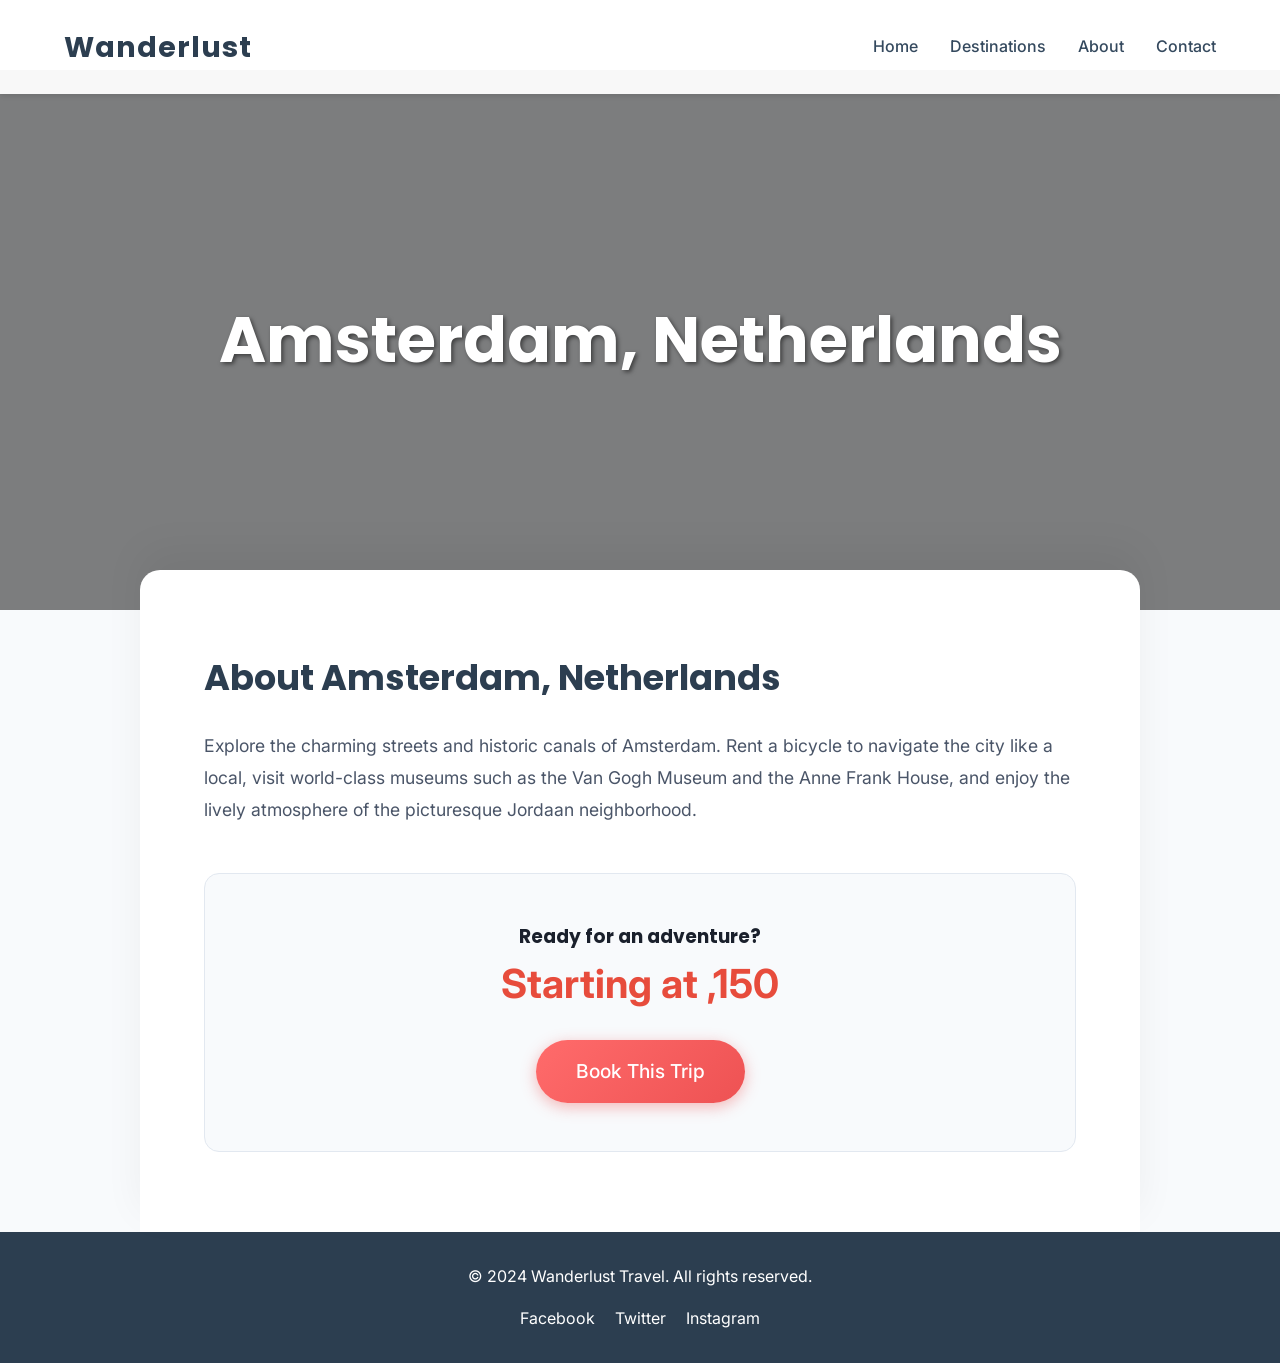
<file: amsterdam.html>
<!DOCTYPE html>
<html lang="en">
<head>
    <meta charset="UTF-8">
    <meta name="viewport" content="width=device-width, initial-scale=1.0">
    <title>Amsterdam, Netherlands - Wanderlust Travel</title>
    <link rel="preconnect" href="https://fonts.googleapis.com">
    <link rel="preconnect" href="https://fonts.gstatic.com" crossorigin>
    <link href="https://fonts.googleapis.com/css2?family=Inter:wght@400;500&family=Poppins:wght@600;700&display=swap" rel="stylesheet">
    <link rel="stylesheet" href="styles.css">
    <style>
        .destination-hero {
            height: 60vh;
            background: linear-gradient(rgba(0, 0, 0, 0.5), rgba(0, 0, 0, 0.5)), url('https://images.unsplash.com/photo-1534351590666-13e3e96b5017?ixlib=rb-4.0.3&auto=format&fit=crop&w=1920&q=80') center/cover no-repeat;
            display: flex;
            justify-content: center;
            align-items: center;
            text-align: center;
            color: #fff;
            margin-top: 70px; /* offset for fixed navbar */
        }
        .destination-hero h1 {
            font-size: 4rem;
            text-shadow: 2px 2px 4px rgba(0,0,0,0.5);
            color: #fff;
        }
        .destination-details {
            padding: 5rem 5%;
            max-width: 1000px;
            margin: 0 auto;
            background: #fff;
            box-shadow: 0 -20px 40px rgba(0,0,0,0.05);
            position: relative;
            z-index: 10;
            border-radius: 20px 20px 0 0;
            margin-top: -40px;
        }
        .destination-details h2 {
            color: #2c3e50;
            margin-bottom: 1.5rem;
            font-size: 2.2rem;
        }
        .destination-details p {
            font-size: 1.1rem;
            line-height: 1.8;
            margin-bottom: 2rem;
            color: #4a5568;
        }
        .booking-section {
            background: #f8fafc;
            padding: 3rem;
            border-radius: 15px;
            text-align: center;
            margin-top: 3rem;
            border: 1px solid #e2e8f0;
        }
        .price {
            font-size: 2.5rem;
            font-weight: bold;
            color: #e74c3c;
            margin-bottom: 1.5rem;
        }
    </style>
</head>
<body>
    <header class="navbar">
        <div class="logo">Wanderlust</div>
        <div class="menu-toggle" id="mobile-menu">
            <span class="bar"></span>
            <span class="bar"></span>
            <span class="bar"></span>
        </div>
        <nav>
            <ul class="nav-links">
                <li><a href="index.html">Home</a></li>
                <li><a href="destinations.html">Destinations</a></li>
                <li><a href="about.html">About</a></li>
                <li><a href="contact.html">Contact</a></li>
            </ul>
        </nav>
    </header>

    <section class="destination-hero animate-on-scroll">
        <h1>Amsterdam, Netherlands</h1>
    </section>

    <section class="destination-details animate-on-scroll">
        <h2>About Amsterdam, Netherlands</h2>
        <p>Explore the charming streets and historic canals of Amsterdam. Rent a bicycle to navigate the city like a local, visit world-class museums such as the Van Gogh Museum and the Anne Frank House, and enjoy the lively atmosphere of the picturesque Jordaan neighborhood.</p>
        
        <div class="booking-section">
            <h3>Ready for an adventure?</h3>
            <div class="price">Starting at ,150</div>
            <a href="contact.html" class="cta-button">Book This Trip</a>
        </div>
    </section>

    <footer class="footer">
        <div class="footer-content">
            <p>&copy; 2024 Wanderlust Travel. All rights reserved.</p>
            <div class="social-links">
                <a href="#">Facebook</a>
                <a href="#">Twitter</a>
                <a href="#">Instagram</a>
            </div>
        </div>
    </footer>

    <script src="script.js"></script>
</body>
</html>
</file>
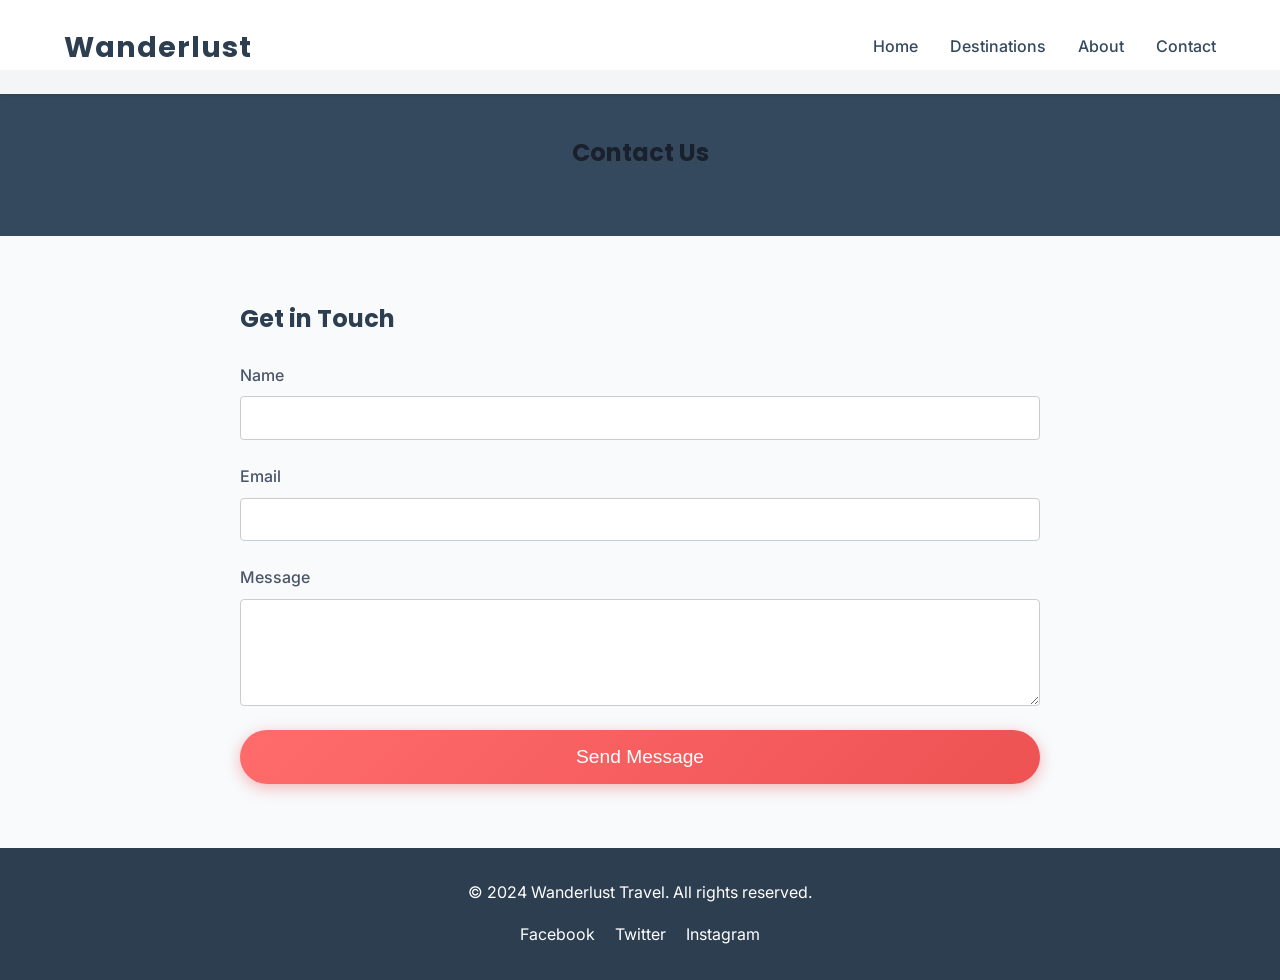
<file: contact.html>
<!DOCTYPE html>
<html lang="en">
<head>
    <meta charset="UTF-8">
    <meta name="viewport" content="width=device-width, initial-scale=1.0">
    <link rel="preconnect" href="https://fonts.googleapis.com">
    <link rel="preconnect" href="https://fonts.gstatic.com" crossorigin>
    <link href="https://fonts.googleapis.com/css2?family=Inter:wght@400;500&family=Poppins:wght@600;700&display=swap" rel="stylesheet">
    <title>Contact Us - Wanderlust Travel</title>
    <link rel="stylesheet" href="styles.css">
</head>
<body>
    <header class="navbar">
        <div class="logo">Wanderlust</div>
        <div class="menu-toggle" id="mobile-menu">
            <span class="bar"></span>
            <span class="bar"></span>
            <span class="bar"></span>
        </div>
        <nav>
            <ul class="nav-links">
                <li><a href="index.html">Home</a></li>
                <li><a href="destinations.html">Destinations</a></li>
                <li><a href="about.html">About</a></li>
                <li><a href="contact.html">Contact</a></li>
            </ul>
        </nav>
    </header>

    <section class="inner-page-header">
        <h1>Contact Us</h1>
    </section>

    <section class="content-section">
        <div class="container animate-on-scroll">
            <h2>Get in Touch</h2>
            <form class="contact-form">
                <div class="form-group">
                    <label for="name">Name</label>
                    <input type="text" id="name" name="name" required>
                </div>
                <div class="form-group">
                    <label for="email">Email</label>
                    <input type="email" id="email" name="email" required>
                </div>
                <div class="form-group">
                    <label for="message">Message</label>
                    <textarea id="message" name="message" rows="5" required></textarea>
                </div>
                <button type="submit" class="cta-button">Send Message</button>
            </form>
        </div>
    </section>

    <footer class="footer">
        <div class="footer-content">
            <p>&copy; 2024 Wanderlust Travel. All rights reserved.</p>
            <div class="social-links">
                <a href="#">Facebook</a>
                <a href="#">Twitter</a>
                <a href="#">Instagram</a>
            </div>
        </div>
    </footer>

    <script src="script.js"></script>
</body>
</html>
</file>
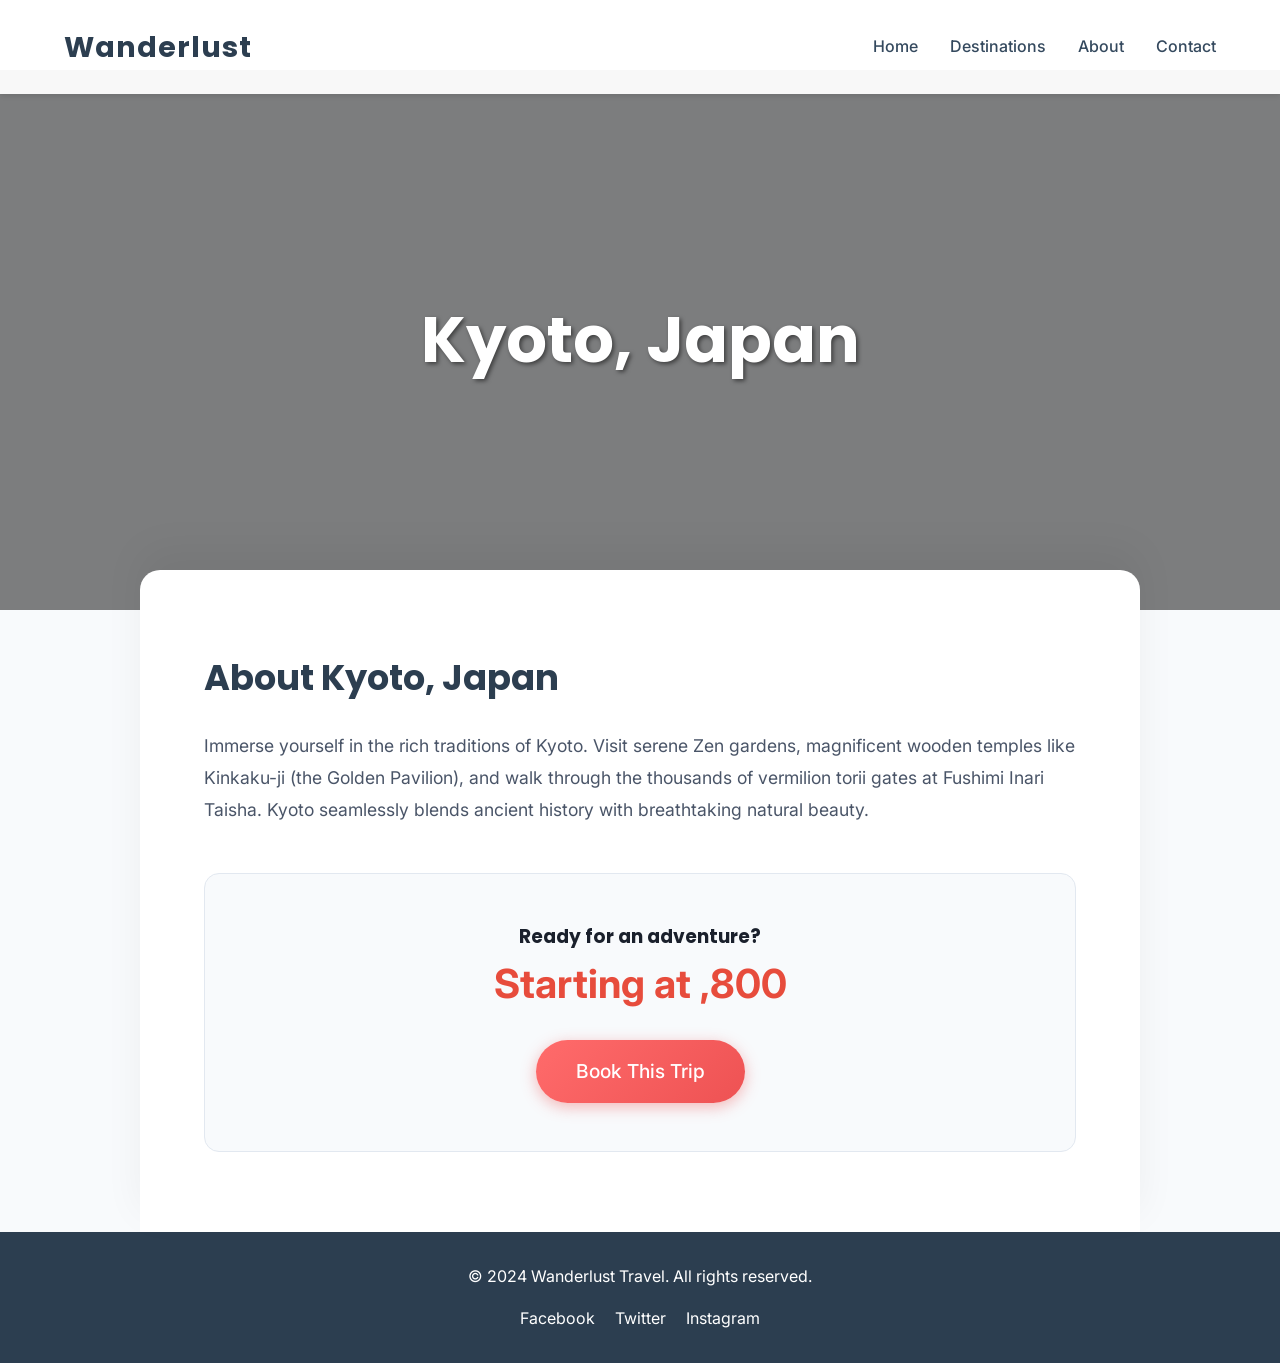
<file: kyoto.html>
<!DOCTYPE html>
<html lang="en">
<head>
    <meta charset="UTF-8">
    <meta name="viewport" content="width=device-width, initial-scale=1.0">
    <title>Kyoto, Japan - Wanderlust Travel</title>
    <link rel="preconnect" href="https://fonts.googleapis.com">
    <link rel="preconnect" href="https://fonts.gstatic.com" crossorigin>
    <link href="https://fonts.googleapis.com/css2?family=Inter:wght@400;500&family=Poppins:wght@600;700&display=swap" rel="stylesheet">
    <link rel="stylesheet" href="styles.css">
    <style>
        .destination-hero {
            height: 60vh;
            background: linear-gradient(rgba(0, 0, 0, 0.5), rgba(0, 0, 0, 0.5)), url('https://images.unsplash.com/photo-1493976040374-85c8e12f0c0e?ixlib=rb-4.0.3&auto=format&fit=crop&w=1920&q=80') center/cover no-repeat;
            display: flex;
            justify-content: center;
            align-items: center;
            text-align: center;
            color: #fff;
            margin-top: 70px; /* offset for fixed navbar */
        }
        .destination-hero h1 {
            font-size: 4rem;
            text-shadow: 2px 2px 4px rgba(0,0,0,0.5);
            color: #fff;
        }
        .destination-details {
            padding: 5rem 5%;
            max-width: 1000px;
            margin: 0 auto;
            background: #fff;
            box-shadow: 0 -20px 40px rgba(0,0,0,0.05);
            position: relative;
            z-index: 10;
            border-radius: 20px 20px 0 0;
            margin-top: -40px;
        }
        .destination-details h2 {
            color: #2c3e50;
            margin-bottom: 1.5rem;
            font-size: 2.2rem;
        }
        .destination-details p {
            font-size: 1.1rem;
            line-height: 1.8;
            margin-bottom: 2rem;
            color: #4a5568;
        }
        .booking-section {
            background: #f8fafc;
            padding: 3rem;
            border-radius: 15px;
            text-align: center;
            margin-top: 3rem;
            border: 1px solid #e2e8f0;
        }
        .price {
            font-size: 2.5rem;
            font-weight: bold;
            color: #e74c3c;
            margin-bottom: 1.5rem;
        }
    </style>
</head>
<body>
    <header class="navbar">
        <div class="logo">Wanderlust</div>
        <div class="menu-toggle" id="mobile-menu">
            <span class="bar"></span>
            <span class="bar"></span>
            <span class="bar"></span>
        </div>
        <nav>
            <ul class="nav-links">
                <li><a href="index.html">Home</a></li>
                <li><a href="destinations.html">Destinations</a></li>
                <li><a href="about.html">About</a></li>
                <li><a href="contact.html">Contact</a></li>
            </ul>
        </nav>
    </header>

    <section class="destination-hero animate-on-scroll">
        <h1>Kyoto, Japan</h1>
    </section>

    <section class="destination-details animate-on-scroll">
        <h2>About Kyoto, Japan</h2>
        <p>Immerse yourself in the rich traditions of Kyoto. Visit serene Zen gardens, magnificent wooden temples like Kinkaku-ji (the Golden Pavilion), and walk through the thousands of vermilion torii gates at Fushimi Inari Taisha. Kyoto seamlessly blends ancient history with breathtaking natural beauty.</p>
        
        <div class="booking-section">
            <h3>Ready for an adventure?</h3>
            <div class="price">Starting at ,800</div>
            <a href="contact.html" class="cta-button">Book This Trip</a>
        </div>
    </section>

    <footer class="footer">
        <div class="footer-content">
            <p>&copy; 2024 Wanderlust Travel. All rights reserved.</p>
            <div class="social-links">
                <a href="#">Facebook</a>
                <a href="#">Twitter</a>
                <a href="#">Instagram</a>
            </div>
        </div>
    </footer>

    <script src="script.js"></script>
</body>
</html>
</file>
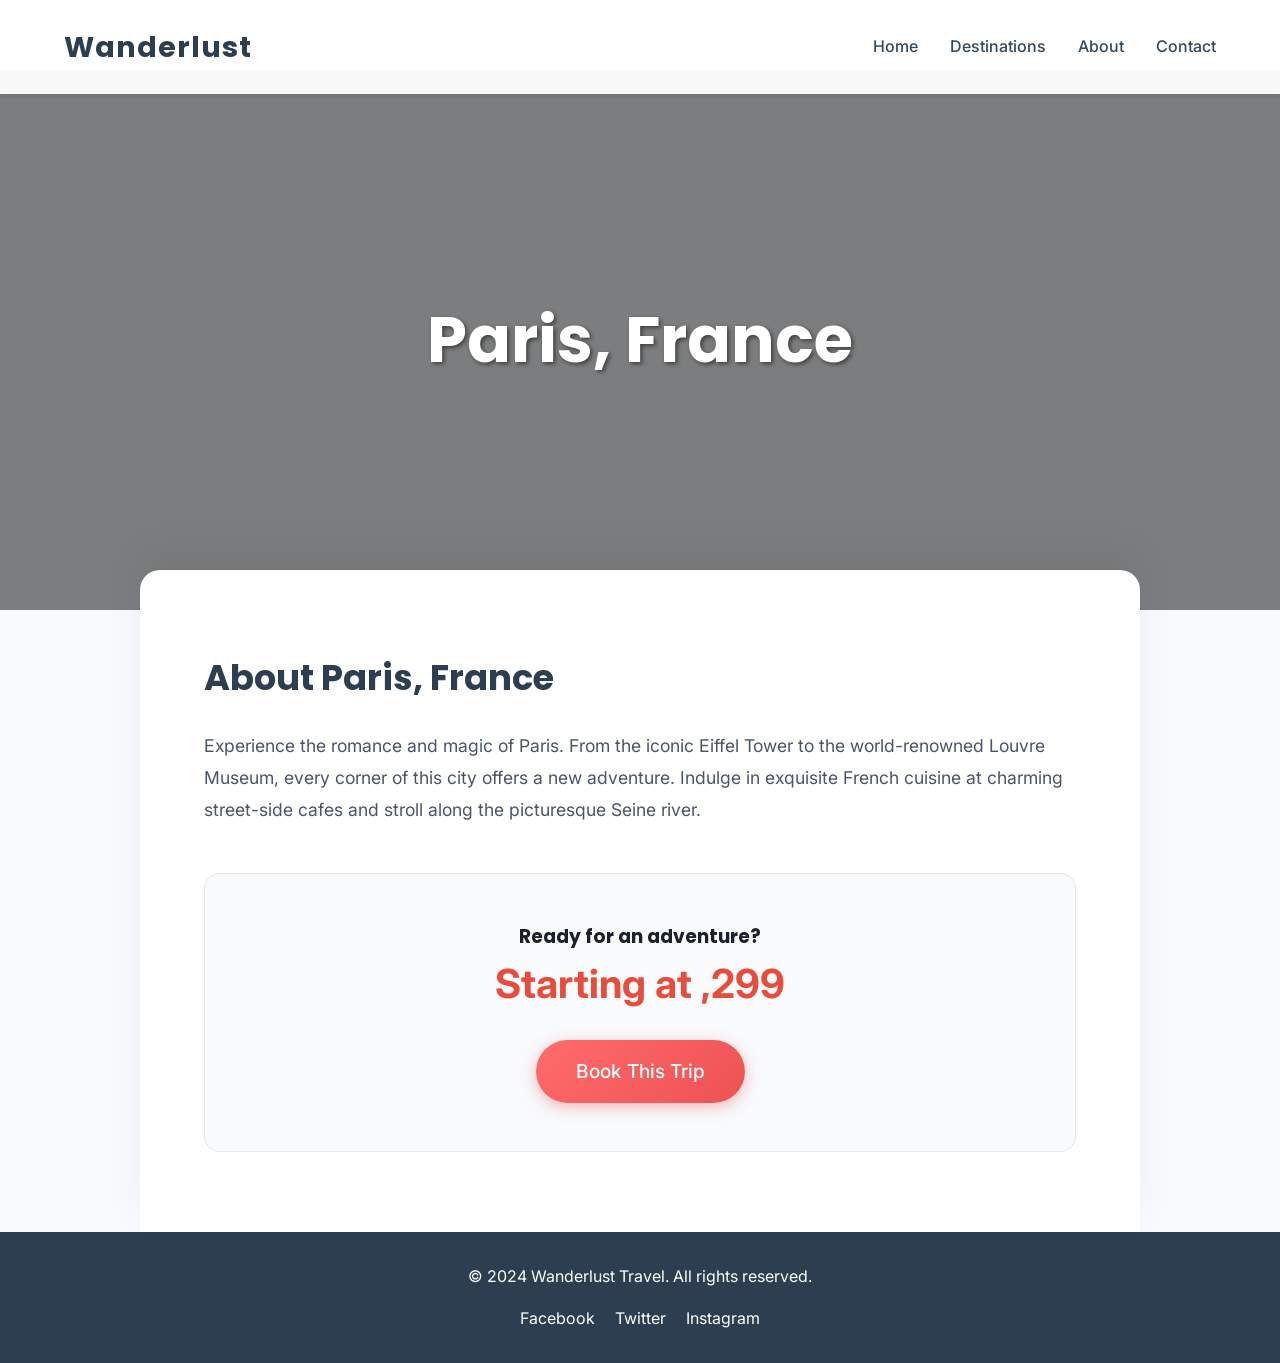
<file: paris.html>
<!DOCTYPE html>
<html lang="en">
<head>
    <meta charset="UTF-8">
    <meta name="viewport" content="width=device-width, initial-scale=1.0">
    <title>Paris, France - Wanderlust Travel</title>
    <link rel="preconnect" href="https://fonts.googleapis.com">
    <link rel="preconnect" href="https://fonts.gstatic.com" crossorigin>
    <link href="https://fonts.googleapis.com/css2?family=Inter:wght@400;500&family=Poppins:wght@600;700&display=swap" rel="stylesheet">
    <link rel="stylesheet" href="styles.css">
    <style>
        .destination-hero {
            height: 60vh;
            background: linear-gradient(rgba(0, 0, 0, 0.5), rgba(0, 0, 0, 0.5)), url('https://images.unsplash.com/photo-1499856871958-5b9627545d1a?ixlib=rb-4.0.3&auto=format&fit=crop&w=1920&q=80') center/cover no-repeat;
            display: flex;
            justify-content: center;
            align-items: center;
            text-align: center;
            color: #fff;
            margin-top: 70px; /* offset for fixed navbar */
        }
        .destination-hero h1 {
            font-size: 4rem;
            text-shadow: 2px 2px 4px rgba(0,0,0,0.5);
            color: #fff;
        }
        .destination-details {
            padding: 5rem 5%;
            max-width: 1000px;
            margin: 0 auto;
            background: #fff;
            box-shadow: 0 -20px 40px rgba(0,0,0,0.05);
            position: relative;
            z-index: 10;
            border-radius: 20px 20px 0 0;
            margin-top: -40px;
        }
        .destination-details h2 {
            color: #2c3e50;
            margin-bottom: 1.5rem;
            font-size: 2.2rem;
        }
        .destination-details p {
            font-size: 1.1rem;
            line-height: 1.8;
            margin-bottom: 2rem;
            color: #4a5568;
        }
        .booking-section {
            background: #f8fafc;
            padding: 3rem;
            border-radius: 15px;
            text-align: center;
            margin-top: 3rem;
            border: 1px solid #e2e8f0;
        }
        .price {
            font-size: 2.5rem;
            font-weight: bold;
            color: #e74c3c;
            margin-bottom: 1.5rem;
        }
    </style>
</head>
<body>
    <header class="navbar">
        <div class="logo">Wanderlust</div>
        <div class="menu-toggle" id="mobile-menu">
            <span class="bar"></span>
            <span class="bar"></span>
            <span class="bar"></span>
        </div>
        <nav>
            <ul class="nav-links">
                <li><a href="index.html">Home</a></li>
                <li><a href="destinations.html">Destinations</a></li>
                <li><a href="about.html">About</a></li>
                <li><a href="contact.html">Contact</a></li>
            </ul>
        </nav>
    </header>

    <section class="destination-hero animate-on-scroll">
        <h1>Paris, France</h1>
    </section>

    <section class="destination-details animate-on-scroll">
        <h2>About Paris, France</h2>
        <p>Experience the romance and magic of Paris. From the iconic Eiffel Tower to the world-renowned Louvre Museum, every corner of this city offers a new adventure. Indulge in exquisite French cuisine at charming street-side cafes and stroll along the picturesque Seine river.</p>
        
        <div class="booking-section">
            <h3>Ready for an adventure?</h3>
            <div class="price">Starting at ,299</div>
            <a href="contact.html" class="cta-button">Book This Trip</a>
        </div>
    </section>

    <footer class="footer">
        <div class="footer-content">
            <p>&copy; 2024 Wanderlust Travel. All rights reserved.</p>
            <div class="social-links">
                <a href="#">Facebook</a>
                <a href="#">Twitter</a>
                <a href="#">Instagram</a>
            </div>
        </div>
    </footer>

    <script src="script.js"></script>
</body>
</html>
</file>
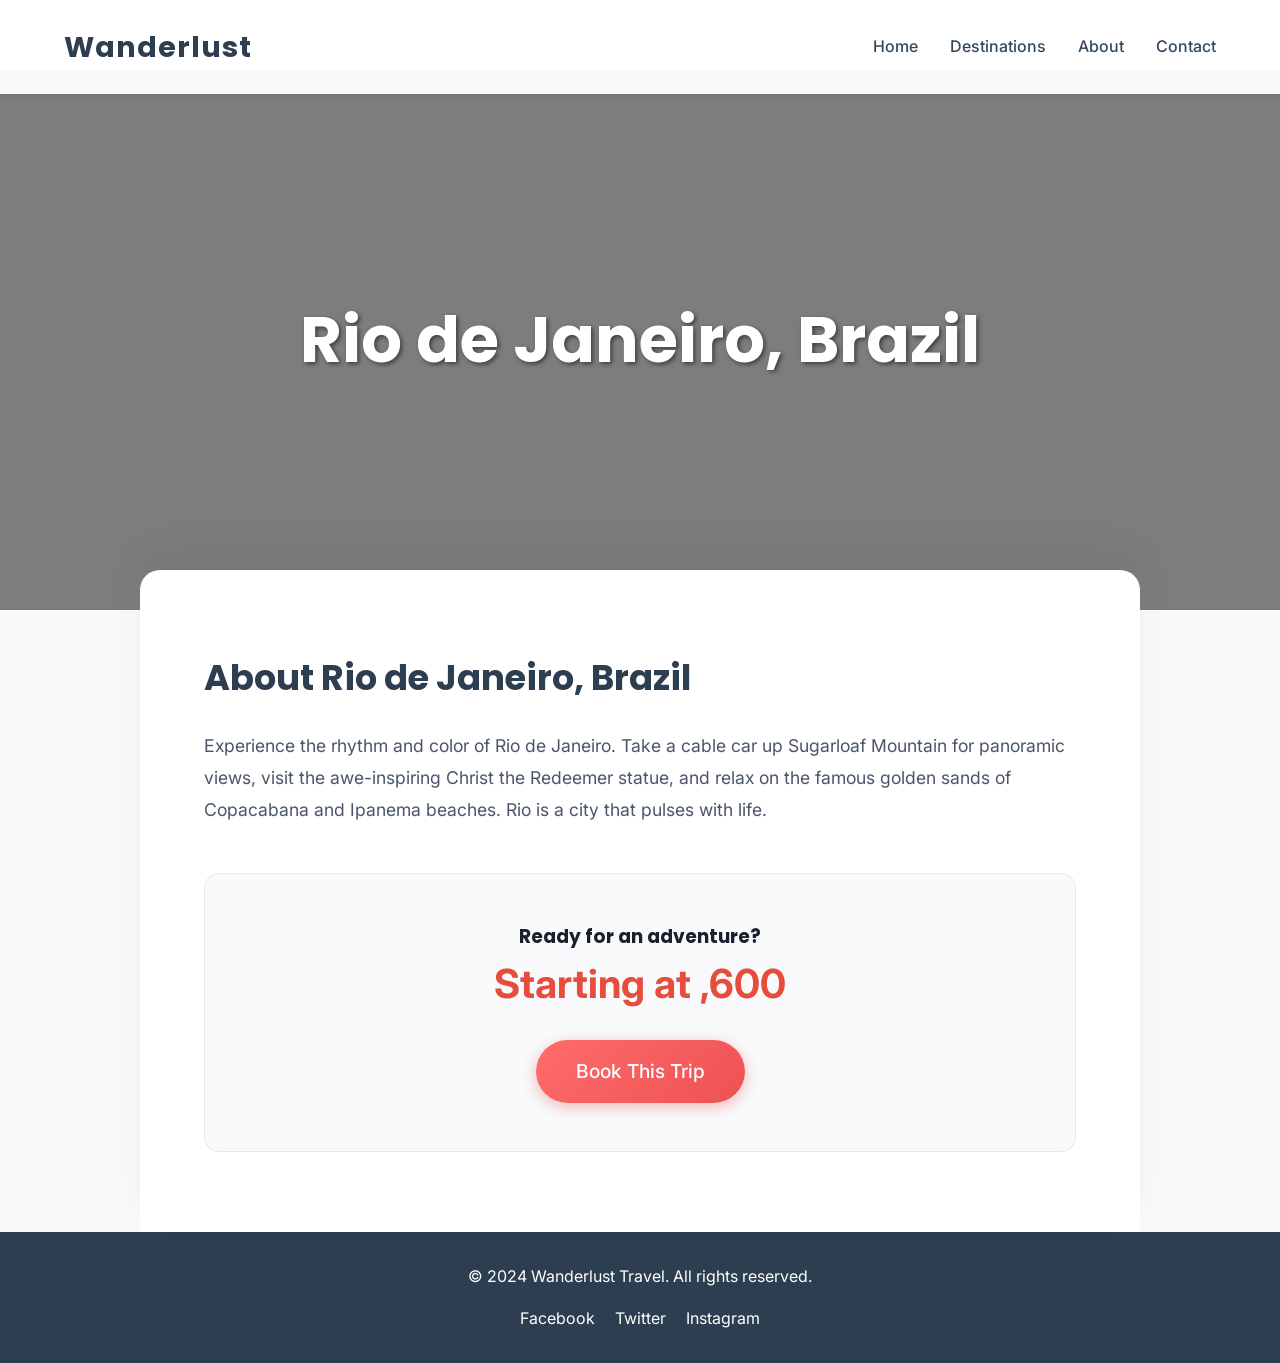
<file: rio.html>
<!DOCTYPE html>
<html lang="en">
<head>
    <meta charset="UTF-8">
    <meta name="viewport" content="width=device-width, initial-scale=1.0">
    <title>Rio de Janeiro, Brazil - Wanderlust Travel</title>
    <link rel="preconnect" href="https://fonts.googleapis.com">
    <link rel="preconnect" href="https://fonts.gstatic.com" crossorigin>
    <link href="https://fonts.googleapis.com/css2?family=Inter:wght@400;500&family=Poppins:wght@600;700&display=swap" rel="stylesheet">
    <link rel="stylesheet" href="styles.css">
    <style>
        .destination-hero {
            height: 60vh;
            background: linear-gradient(rgba(0, 0, 0, 0.5), rgba(0, 0, 0, 0.5)), url('https://images.unsplash.com/photo-1542051842920-c5c62f15d5f1?ixlib=rb-4.0.3&auto=format&fit=crop&w=1920&q=80') center/cover no-repeat;
            display: flex;
            justify-content: center;
            align-items: center;
            text-align: center;
            color: #fff;
            margin-top: 70px; /* offset for fixed navbar */
        }
        .destination-hero h1 {
            font-size: 4rem;
            text-shadow: 2px 2px 4px rgba(0,0,0,0.5);
            color: #fff;
        }
        .destination-details {
            padding: 5rem 5%;
            max-width: 1000px;
            margin: 0 auto;
            background: #fff;
            box-shadow: 0 -20px 40px rgba(0,0,0,0.05);
            position: relative;
            z-index: 10;
            border-radius: 20px 20px 0 0;
            margin-top: -40px;
        }
        .destination-details h2 {
            color: #2c3e50;
            margin-bottom: 1.5rem;
            font-size: 2.2rem;
        }
        .destination-details p {
            font-size: 1.1rem;
            line-height: 1.8;
            margin-bottom: 2rem;
            color: #4a5568;
        }
        .booking-section {
            background: #f8fafc;
            padding: 3rem;
            border-radius: 15px;
            text-align: center;
            margin-top: 3rem;
            border: 1px solid #e2e8f0;
        }
        .price {
            font-size: 2.5rem;
            font-weight: bold;
            color: #e74c3c;
            margin-bottom: 1.5rem;
        }
    </style>
</head>
<body>
    <header class="navbar">
        <div class="logo">Wanderlust</div>
        <div class="menu-toggle" id="mobile-menu">
            <span class="bar"></span>
            <span class="bar"></span>
            <span class="bar"></span>
        </div>
        <nav>
            <ul class="nav-links">
                <li><a href="index.html">Home</a></li>
                <li><a href="destinations.html">Destinations</a></li>
                <li><a href="about.html">About</a></li>
                <li><a href="contact.html">Contact</a></li>
            </ul>
        </nav>
    </header>

    <section class="destination-hero animate-on-scroll">
        <h1>Rio de Janeiro, Brazil</h1>
    </section>

    <section class="destination-details animate-on-scroll">
        <h2>About Rio de Janeiro, Brazil</h2>
        <p>Experience the rhythm and color of Rio de Janeiro. Take a cable car up Sugarloaf Mountain for panoramic views, visit the awe-inspiring Christ the Redeemer statue, and relax on the famous golden sands of Copacabana and Ipanema beaches. Rio is a city that pulses with life.</p>
        
        <div class="booking-section">
            <h3>Ready for an adventure?</h3>
            <div class="price">Starting at ,600</div>
            <a href="contact.html" class="cta-button">Book This Trip</a>
        </div>
    </section>

    <footer class="footer">
        <div class="footer-content">
            <p>&copy; 2024 Wanderlust Travel. All rights reserved.</p>
            <div class="social-links">
                <a href="#">Facebook</a>
                <a href="#">Twitter</a>
                <a href="#">Instagram</a>
            </div>
        </div>
    </footer>

    <script src="script.js"></script>
</body>
</html>
</file>
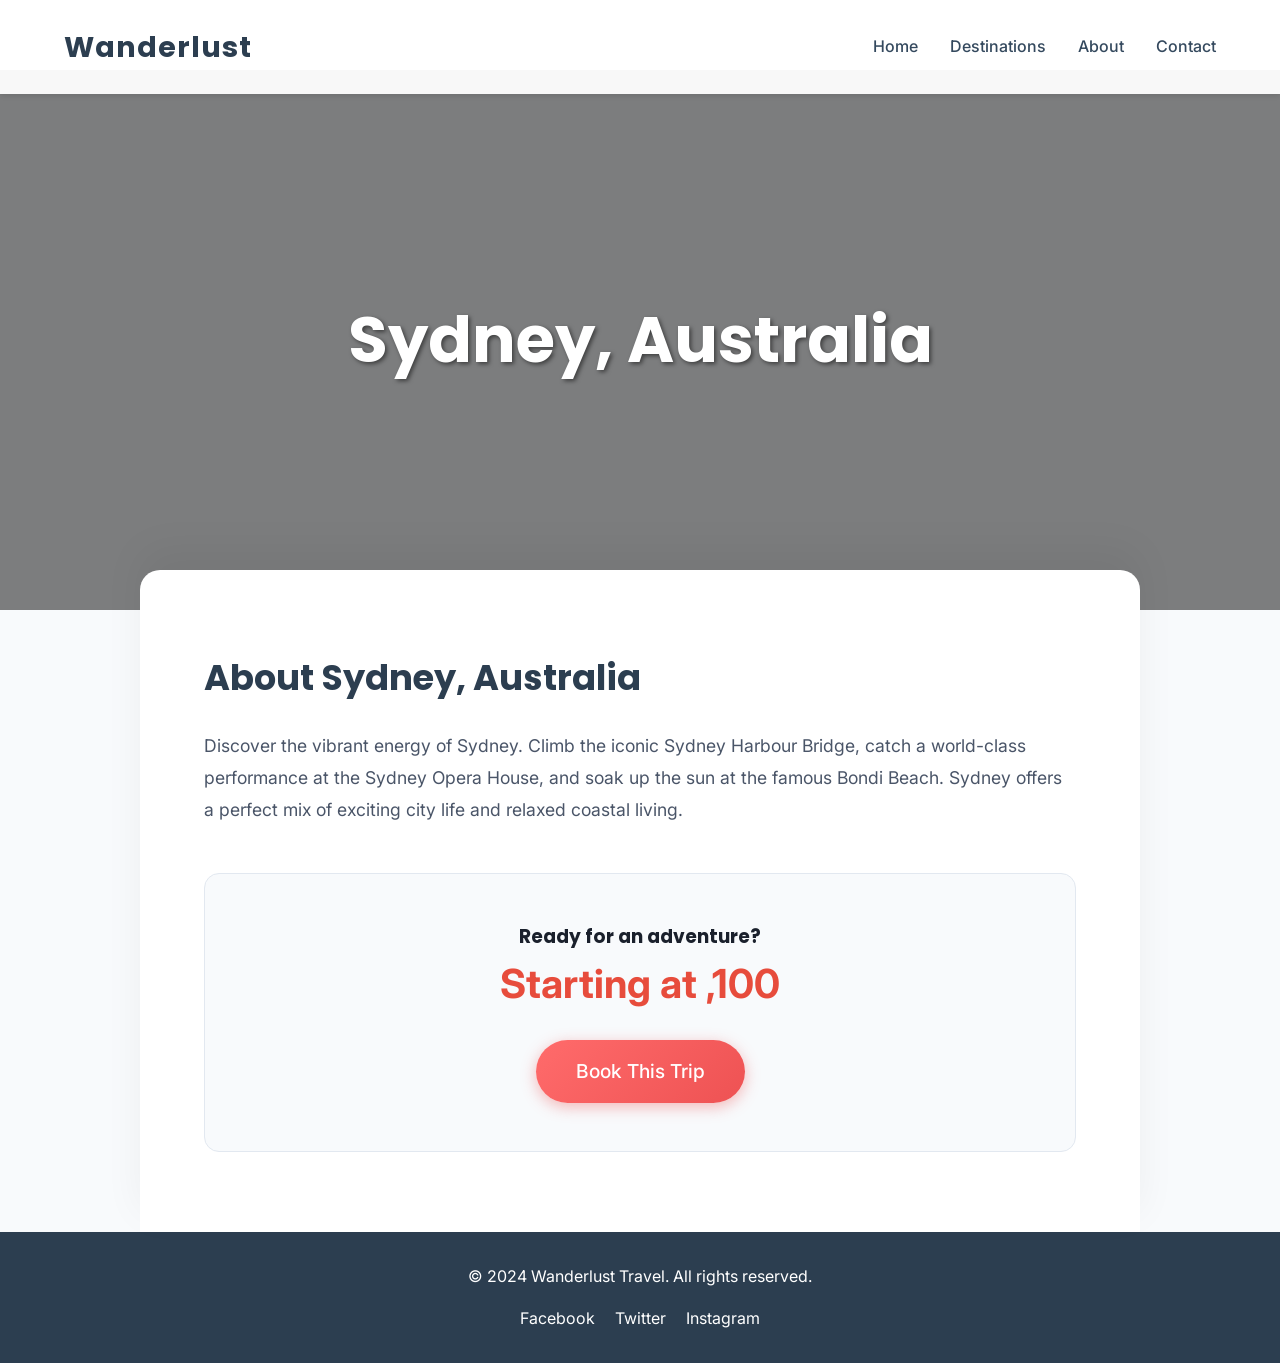
<file: sydney.html>
<!DOCTYPE html>
<html lang="en">
<head>
    <meta charset="UTF-8">
    <meta name="viewport" content="width=device-width, initial-scale=1.0">
    <title>Sydney, Australia - Wanderlust Travel</title>
    <link rel="preconnect" href="https://fonts.googleapis.com">
    <link rel="preconnect" href="https://fonts.gstatic.com" crossorigin>
    <link href="https://fonts.googleapis.com/css2?family=Inter:wght@400;500&family=Poppins:wght@600;700&display=swap" rel="stylesheet">
    <link rel="stylesheet" href="styles.css">
    <style>
        .destination-hero {
            height: 60vh;
            background: linear-gradient(rgba(0, 0, 0, 0.5), rgba(0, 0, 0, 0.5)), url('https://images.unsplash.com/photo-1506973035872-a4ec16b8e8d9?ixlib=rb-4.0.3&auto=format&fit=crop&w=1920&q=80') center/cover no-repeat;
            display: flex;
            justify-content: center;
            align-items: center;
            text-align: center;
            color: #fff;
            margin-top: 70px; /* offset for fixed navbar */
        }
        .destination-hero h1 {
            font-size: 4rem;
            text-shadow: 2px 2px 4px rgba(0,0,0,0.5);
            color: #fff;
        }
        .destination-details {
            padding: 5rem 5%;
            max-width: 1000px;
            margin: 0 auto;
            background: #fff;
            box-shadow: 0 -20px 40px rgba(0,0,0,0.05);
            position: relative;
            z-index: 10;
            border-radius: 20px 20px 0 0;
            margin-top: -40px;
        }
        .destination-details h2 {
            color: #2c3e50;
            margin-bottom: 1.5rem;
            font-size: 2.2rem;
        }
        .destination-details p {
            font-size: 1.1rem;
            line-height: 1.8;
            margin-bottom: 2rem;
            color: #4a5568;
        }
        .booking-section {
            background: #f8fafc;
            padding: 3rem;
            border-radius: 15px;
            text-align: center;
            margin-top: 3rem;
            border: 1px solid #e2e8f0;
        }
        .price {
            font-size: 2.5rem;
            font-weight: bold;
            color: #e74c3c;
            margin-bottom: 1.5rem;
        }
    </style>
</head>
<body>
    <header class="navbar">
        <div class="logo">Wanderlust</div>
        <div class="menu-toggle" id="mobile-menu">
            <span class="bar"></span>
            <span class="bar"></span>
            <span class="bar"></span>
        </div>
        <nav>
            <ul class="nav-links">
                <li><a href="index.html">Home</a></li>
                <li><a href="destinations.html">Destinations</a></li>
                <li><a href="about.html">About</a></li>
                <li><a href="contact.html">Contact</a></li>
            </ul>
        </nav>
    </header>

    <section class="destination-hero animate-on-scroll">
        <h1>Sydney, Australia</h1>
    </section>

    <section class="destination-details animate-on-scroll">
        <h2>About Sydney, Australia</h2>
        <p>Discover the vibrant energy of Sydney. Climb the iconic Sydney Harbour Bridge, catch a world-class performance at the Sydney Opera House, and soak up the sun at the famous Bondi Beach. Sydney offers a perfect mix of exciting city life and relaxed coastal living.</p>
        
        <div class="booking-section">
            <h3>Ready for an adventure?</h3>
            <div class="price">Starting at ,100</div>
            <a href="contact.html" class="cta-button">Book This Trip</a>
        </div>
    </section>

    <footer class="footer">
        <div class="footer-content">
            <p>&copy; 2024 Wanderlust Travel. All rights reserved.</p>
            <div class="social-links">
                <a href="#">Facebook</a>
                <a href="#">Twitter</a>
                <a href="#">Instagram</a>
            </div>
        </div>
    </footer>

    <script src="script.js"></script>
</body>
</html>
</file>
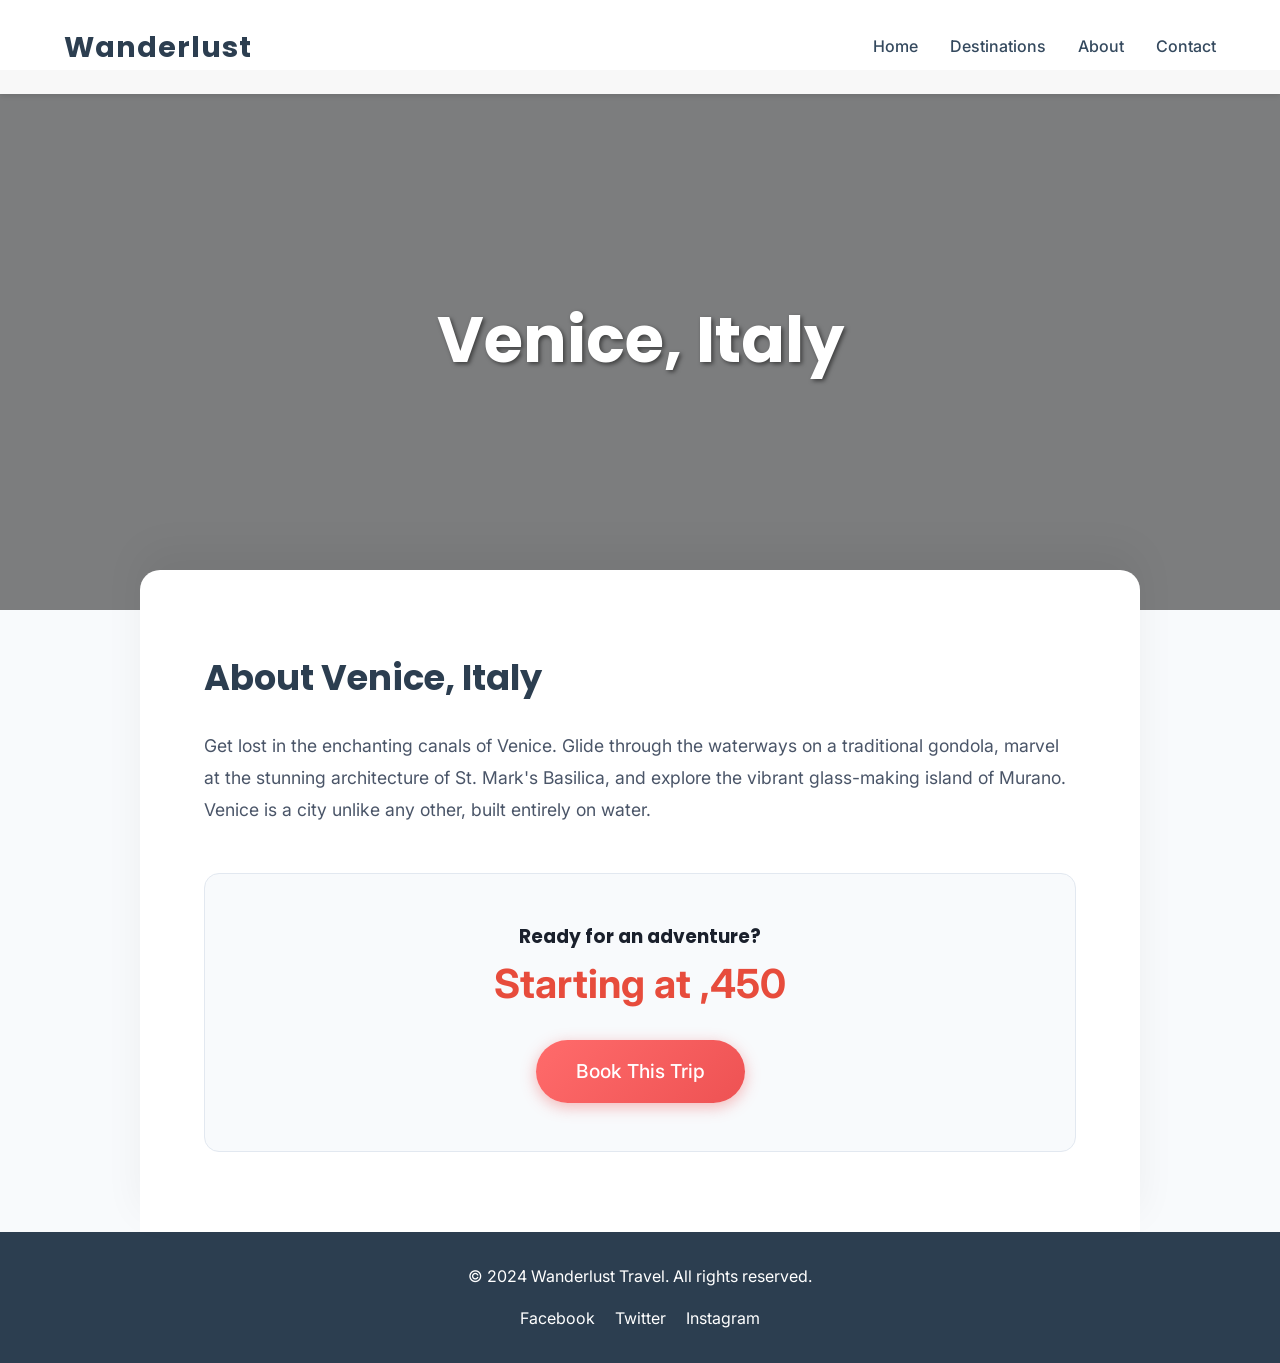
<file: venice.html>
<!DOCTYPE html>
<html lang="en">
<head>
    <meta charset="UTF-8">
    <meta name="viewport" content="width=device-width, initial-scale=1.0">
    <title>Venice, Italy - Wanderlust Travel</title>
    <link rel="preconnect" href="https://fonts.googleapis.com">
    <link rel="preconnect" href="https://fonts.gstatic.com" crossorigin>
    <link href="https://fonts.googleapis.com/css2?family=Inter:wght@400;500&family=Poppins:wght@600;700&display=swap" rel="stylesheet">
    <link rel="stylesheet" href="styles.css">
    <style>
        .destination-hero {
            height: 60vh;
            background: linear-gradient(rgba(0, 0, 0, 0.5), rgba(0, 0, 0, 0.5)), url('https://images.unsplash.com/photo-1523906834658-6e24ef2386f9?ixlib=rb-4.0.3&auto=format&fit=crop&w=1920&q=80') center/cover no-repeat;
            display: flex;
            justify-content: center;
            align-items: center;
            text-align: center;
            color: #fff;
            margin-top: 70px; /* offset for fixed navbar */
        }
        .destination-hero h1 {
            font-size: 4rem;
            text-shadow: 2px 2px 4px rgba(0,0,0,0.5);
            color: #fff;
        }
        .destination-details {
            padding: 5rem 5%;
            max-width: 1000px;
            margin: 0 auto;
            background: #fff;
            box-shadow: 0 -20px 40px rgba(0,0,0,0.05);
            position: relative;
            z-index: 10;
            border-radius: 20px 20px 0 0;
            margin-top: -40px;
        }
        .destination-details h2 {
            color: #2c3e50;
            margin-bottom: 1.5rem;
            font-size: 2.2rem;
        }
        .destination-details p {
            font-size: 1.1rem;
            line-height: 1.8;
            margin-bottom: 2rem;
            color: #4a5568;
        }
        .booking-section {
            background: #f8fafc;
            padding: 3rem;
            border-radius: 15px;
            text-align: center;
            margin-top: 3rem;
            border: 1px solid #e2e8f0;
        }
        .price {
            font-size: 2.5rem;
            font-weight: bold;
            color: #e74c3c;
            margin-bottom: 1.5rem;
        }
    </style>
</head>
<body>
    <header class="navbar">
        <div class="logo">Wanderlust</div>
        <div class="menu-toggle" id="mobile-menu">
            <span class="bar"></span>
            <span class="bar"></span>
            <span class="bar"></span>
        </div>
        <nav>
            <ul class="nav-links">
                <li><a href="index.html">Home</a></li>
                <li><a href="destinations.html">Destinations</a></li>
                <li><a href="about.html">About</a></li>
                <li><a href="contact.html">Contact</a></li>
            </ul>
        </nav>
    </header>

    <section class="destination-hero animate-on-scroll">
        <h1>Venice, Italy</h1>
    </section>

    <section class="destination-details animate-on-scroll">
        <h2>About Venice, Italy</h2>
        <p>Get lost in the enchanting canals of Venice. Glide through the waterways on a traditional gondola, marvel at the stunning architecture of St. Mark's Basilica, and explore the vibrant glass-making island of Murano. Venice is a city unlike any other, built entirely on water.</p>
        
        <div class="booking-section">
            <h3>Ready for an adventure?</h3>
            <div class="price">Starting at ,450</div>
            <a href="contact.html" class="cta-button">Book This Trip</a>
        </div>
    </section>

    <footer class="footer">
        <div class="footer-content">
            <p>&copy; 2024 Wanderlust Travel. All rights reserved.</p>
            <div class="social-links">
                <a href="#">Facebook</a>
                <a href="#">Twitter</a>
                <a href="#">Instagram</a>
            </div>
        </div>
    </footer>

    <script src="script.js"></script>
</body>
</html>
</file>
<file: styles.css>
/* Base Styles */
* {
    margin: 0;
    padding: 0;
    box-sizing: border-box;
}

body {
    font-family: 'Inter', sans-serif;
    line-height: 1.6;
    color: #4a5568; /* Softer text color */
    overflow-x: hidden;
    background-color: #f8fafc; /* Very light slate background */
}

h1, h2, h3, h4, h5, h6, .logo {
    font-family: 'Poppins', sans-serif;
    color: #1a202c; /* Darker heading color */
}

/* Navbar */
.navbar {
    display: flex;
    justify-content: space-between;
    align-items: center;
    padding: 1.5rem 5%;
    background-color: rgba(255, 255, 255, 0.95);
    position: fixed;
    width: 100%;
    top: 0;
    z-index: 1000;
    box-shadow: 0 2px 5px rgba(0,0,0,0.1);
}

.logo {
    font-size: 1.8rem;
    font-weight: bold;
    color: #2c3e50;
    letter-spacing: 1px;
}

.nav-links {
    list-style: none;
    display: flex;
}

.nav-links li {
    margin-left: 2rem;
}

.nav-links a {
    text-decoration: none;
    color: #34495e;
    font-weight: 500;
    transition: color 0.3s ease;
}

.nav-links a:hover {
    color: #3498db;
}

.menu-toggle {
    display: none;
    flex-direction: column;
    cursor: pointer;
}

.menu-toggle .bar {
    width: 25px;
    height: 3px;
    background-color: #333;
    margin: 4px 0;
    transition: 0.4s;
}

/* Hero Section */
.hero {
    height: 100vh;
    background: linear-gradient(rgba(0, 0, 0, 0.4), rgba(0, 0, 0, 0.4)), url('https://images.unsplash.com/photo-1469474968028-56623f02e42e?ixlib=rb-4.0.3&auto=format&fit=crop&w=1920&q=80') center/cover no-repeat;
    display: flex;
    justify-content: center;
    align-items: center;
    text-align: center;
    color: #fff;
    padding: 0 20px;
}

.hero-content h1 {
    font-size: 4rem;
    margin-bottom: 1rem;
    text-shadow: 2px 2px 4px rgba(0,0,0,0.5);
}

.hero-content p {
    font-size: 1.5rem;
    margin-bottom: 2rem;
    text-shadow: 1px 1px 2px rgba(0,0,0,0.5);
}

/* Call to Action Button */
.cta-button {
    display: inline-block;
    padding: 1rem 2.5rem;
    background: linear-gradient(135deg, #ff6b6b, #ee5253);
    color: #fff;
    text-decoration: none;
    font-size: 1.2rem;
    font-weight: 500;
    border-radius: 50px;
    transition: all 0.3s ease;
    box-shadow: 0 4px 15px rgba(238, 82, 83, 0.4);
    border: none;
    cursor: pointer;
}

.cta-button:hover {
    background: linear-gradient(135deg, #ee5253, #ff6b6b);
    transform: translateY(-3px);
    box-shadow: 0 8px 20px rgba(238, 82, 83, 0.6);
}

.cta-button:active {
    transform: translateY(-1px);
    box-shadow: 0 2px 4px rgba(0,0,0,0.1);
}

/* Destinations Section */
.destinations-section {
    padding: 5rem 5%;
    background-color: #f9f9f9;
}

.section-title {
    text-align: center;
    font-size: 2.5rem;
    margin-bottom: 3rem;
    color: #2c3e50;
}

.destinations-grid {
    display: grid;
    grid-template-columns: repeat(auto-fit, minmax(280px, 1fr));
    gap: 2rem;
}

.destination-card {
    position: relative;
    border-radius: 12px;
    overflow: hidden;
    box-shadow: 0 10px 30px rgba(0,0,0,0.08);
    cursor: pointer;
    transition: all 0.4s cubic-bezier(0.175, 0.885, 0.32, 1.275);
    background-color: #fff;
    display: block; /* Ensure it works well if wrapped in an <a> tag */
    text-decoration: none;
}

.destination-card img {
    width: 100%;
    height: 250px;
    object-fit: cover;
    transition: transform 0.6s ease;
    display: block;
}

.destination-card:hover {
    transform: translateY(-12px);
    box-shadow: 0 15px 35px rgba(0,0,0,0.15);
}

.destination-card:hover img {
    transform: scale(1.1);
}

.destination-info {
    position: absolute;
    bottom: 0;
    left: 0;
    width: 100%;
    padding: 1.5rem;
    background: linear-gradient(transparent, rgba(0,0,0,0.8));
    color: #fff;
    opacity: 0.9;
}

.destination-info h3 {
    font-size: 1.5rem;
    margin: 0;
    text-shadow: 1px 1px 2px rgba(0,0,0,0.5);
}

/* Inner Pages Styles */
.inner-page-header {
    margin-top: 70px; /* offset for fixed navbar */
    padding: 4rem 2rem;
    background-color: #34495e;
    color: #fff;
    text-align: center;
}

.content-section {
    padding: 4rem 2rem;
    min-height: 50vh;
}

.container {
    max-width: 800px;
    margin: 0 auto;
}

.content-section h2 {
    margin-bottom: 1.5rem;
    color: #2c3e50;
}

.content-section p {
    margin-bottom: 1rem;
}

/* About Page Specifics */
.about-story {
    display: flex;
    flex-wrap: wrap;
    align-items: center;
    gap: 2rem;
}

.about-text {
    flex: 1;
    min-width: 300px;
}

.about-image {
    flex: 1;
    min-width: 300px;
}

.about-image img {
    width: 100%;
    border-radius: 10px;
    box-shadow: 0 4px 8px rgba(0,0,0,0.1);
}

.vision-mission-section {
    background-color: #ecf0f1;
    padding: 4rem 2rem;
}

.vision-mission-section .section-title {
    color: #2c3e50;
    margin-bottom: 2rem;
}

.vmv-grid {
    display: grid;
    grid-template-columns: repeat(auto-fit, minmax(250px, 1fr));
    gap: 2rem;
}

.vmv-card {
    background-color: #fff;
    padding: 2rem;
    border-radius: 10px;
    box-shadow: 0 4px 8px rgba(0,0,0,0.05);
    transition: transform 0.3s ease;
}

.vmv-card:hover {
    transform: translateY(-5px);
    box-shadow: 0 8px 16px rgba(0,0,0,0.1);
}

.vmv-card h3 {
    color: #3498db;
    margin-bottom: 1rem;
    font-size: 1.5rem;
}

.values-list {
    list-style: none;
    padding: 0;
}

.values-list li {
    margin-bottom: 0.5rem;
}

/* Contact Form */
.contact-form {
    display: flex;
    flex-direction: column;
    gap: 1.5rem;
}

.form-group {
    display: flex;
    flex-direction: column;
}

.form-group label {
    margin-bottom: 0.5rem;
    font-weight: 500;
}

.form-group input,
.form-group textarea {
    padding: 0.8rem;
    border: 1px solid #ccc;
    border-radius: 4px;
    font-family: inherit;
}

.form-group input:focus,
.form-group textarea:focus {
    outline: none;
    border-color: #3498db;
}

/* Testimonials (Liquid Glass / Glassmorphism) */
.testimonials-section {
    padding: 5rem 5%;
    background: linear-gradient(135deg, rgba(52, 152, 219, 0.8), rgba(44, 62, 80, 0.9)), url('https://images.unsplash.com/photo-1507525428034-b723cf961d3e?ixlib=rb-4.0.3&auto=format&fit=crop&w=1920&q=80') center/cover fixed;
    color: #fff;
}

.testimonials-section .section-title {
    color: #fff;
    text-shadow: 2px 2px 4px rgba(0,0,0,0.5);
}

.testimonials-grid {
    display: grid;
    grid-template-columns: repeat(auto-fit, minmax(300px, 1fr));
    gap: 2rem;
    max-width: 1200px;
    margin: 0 auto;
}

.glass-card {
    background: rgba(255, 255, 255, 0.1);
    backdrop-filter: blur(10px);
    -webkit-backdrop-filter: blur(10px);
    border: 1px solid rgba(255, 255, 255, 0.2);
    border-radius: 15px;
    padding: 2rem;
    box-shadow: 0 8px 32px 0 rgba(0, 0, 0, 0.3);
    transition: transform 0.3s ease;
}

.glass-card:hover {
    transform: translateY(-5px);
    background: rgba(255, 255, 255, 0.15);
}

.testimonial-text {
    font-size: 1.1rem;
    font-style: italic;
    margin-bottom: 1.5rem;
    line-height: 1.8;
}

.testimonial-author {
    font-size: 1.2rem;
    font-weight: bold;
    text-align: right;
    color: #f39c12;
}

/* Scroll Animations */
.animate-on-scroll {
    opacity: 0;
    transform: translateY(30px);
    transition: opacity 0.8s ease-out, transform 0.8s ease-out;
}

.animate-on-scroll.is-visible {
    opacity: 1;
    transform: translateY(0);
}

/* Footer */
.footer {
    background-color: #2c3e50;
    color: #fff;
    padding: 2rem 5%;
    text-align: center;
}

.footer-content {
    display: flex;
    flex-direction: column;
    align-items: center;
    gap: 1rem;
}

.social-links a {
    color: #fff;
    text-decoration: none;
    margin: 0 0.5rem;
    transition: color 0.3s ease;
}

.social-links a:hover {
    color: #3498db;
}

/* Responsive Menu */
@media screen and (max-width: 768px) {
    .nav-links {
        display: flex;
        flex-direction: column;
        width: 100%;
        position: absolute;
        top: 70px;
        left: -100%;
        opacity: 1;
        transition: all 0.5s ease;
        background-color: rgba(255, 255, 255, 0.95);
        text-align: center;
        box-shadow: 0 4px 6px rgba(0,0,0,0.1);
    }

    .nav-links.active {
        left: 0;
    }

    .nav-links li {
        margin: 1rem 0;
    }

    .menu-toggle {
        display: flex;
    }

    .menu-toggle.is-active .bar:nth-child(2) {
        opacity: 0;
    }
    
    .menu-toggle.is-active .bar:nth-child(1) {
        transform: translateY(11px) rotate(45deg);
    }
    
    .menu-toggle.is-active .bar:nth-child(3) {
        transform: translateY(-11px) rotate(-45deg);
    }
}
</file>
